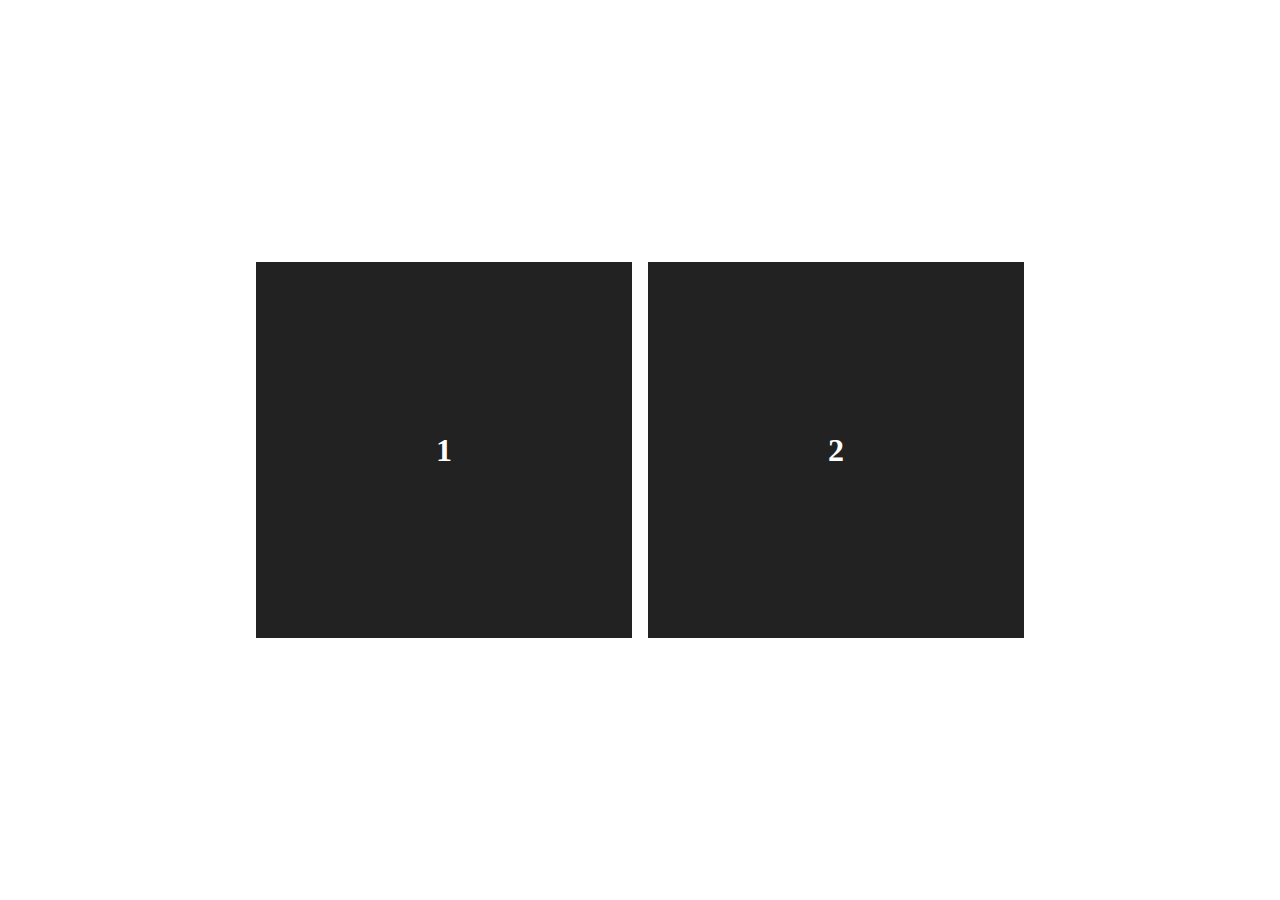
<file: task1-slider/index.html>
<!DOCTYPE html>
<html lang="en">
<head>
    <meta charset="UTF-8">
    <meta http-equiv="X-UA-Compatible" content="IE=edge">
    <meta name="viewport" content="width=device-width, initial-scale=1.0">
    <title>Touch Slider</title>
    <link rel="stylesheet" href="./styles.css">
    <script defer src="./main.js"></script>
</head>
<body>
    <div class="wrapper">
        <div class="slider">1</div>
        <div class="slider">2</div>
        <div class="slider">3</div>
        <div class="slider">4</div>
        <div class="slider">5</div>
        <div class="slider">6</div>
    </div>
</body>
</html>
</file>
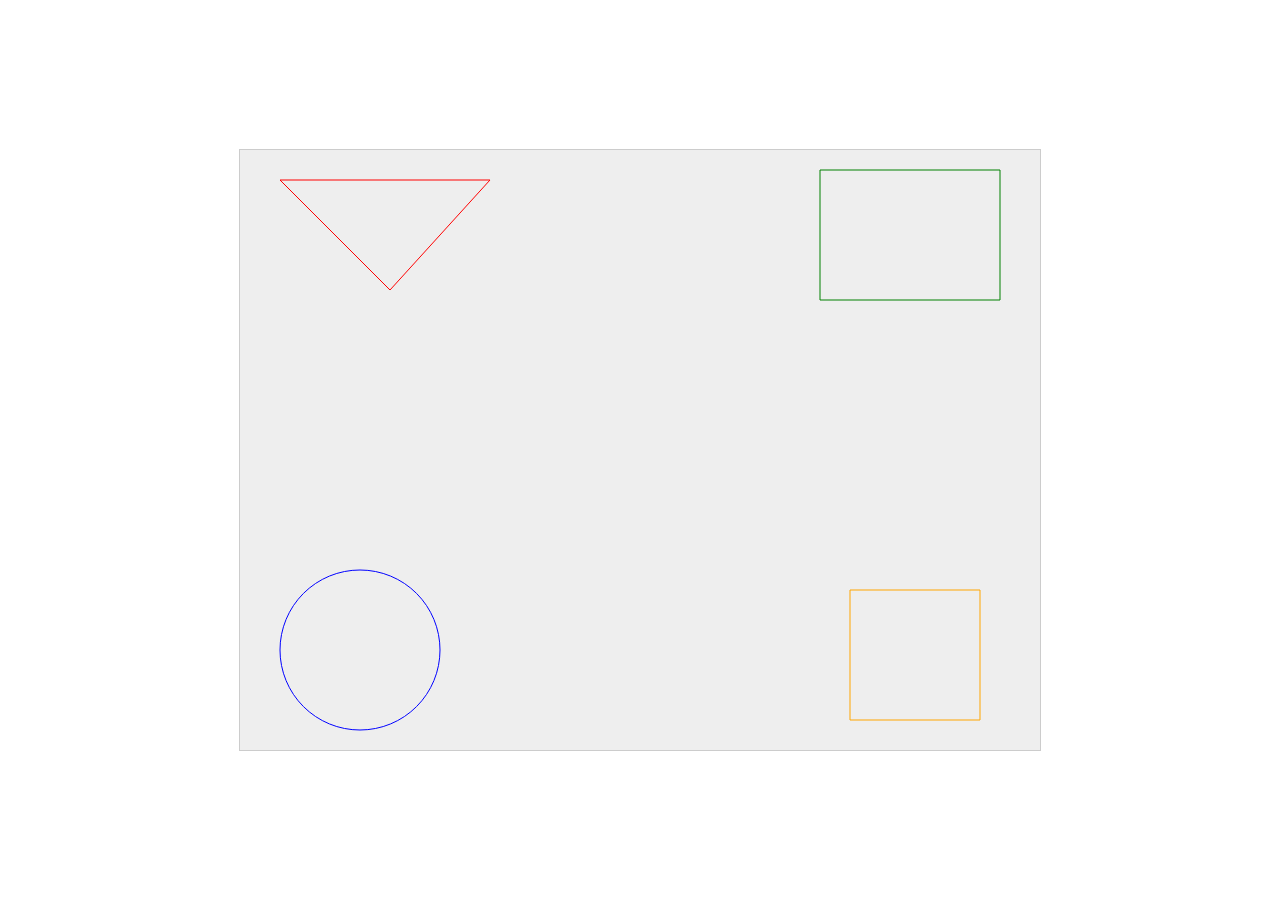
<file: task2-canvas/index.html>
<!DOCTYPE html>
<html lang="en">
<head>
    <link rel="stylesheet" href="./styles.css">
    <meta charset="UTF-8">
    <meta http-equiv="X-UA-Compatible" content="IE=edge">
    <meta name="viewport" content="width=device-width, initial-scale=1.0">
    <title>Task 2</title>
    <script defer src="./main.js"></script>
</head>
<body>
    <div class="wrapper">
        <canvas id="myCanvas" width="800" height="600"
            style="background-color:#eee; border:1px solid #ccc;">
        </canvas>
    </div>
</body>
</html>
</file>
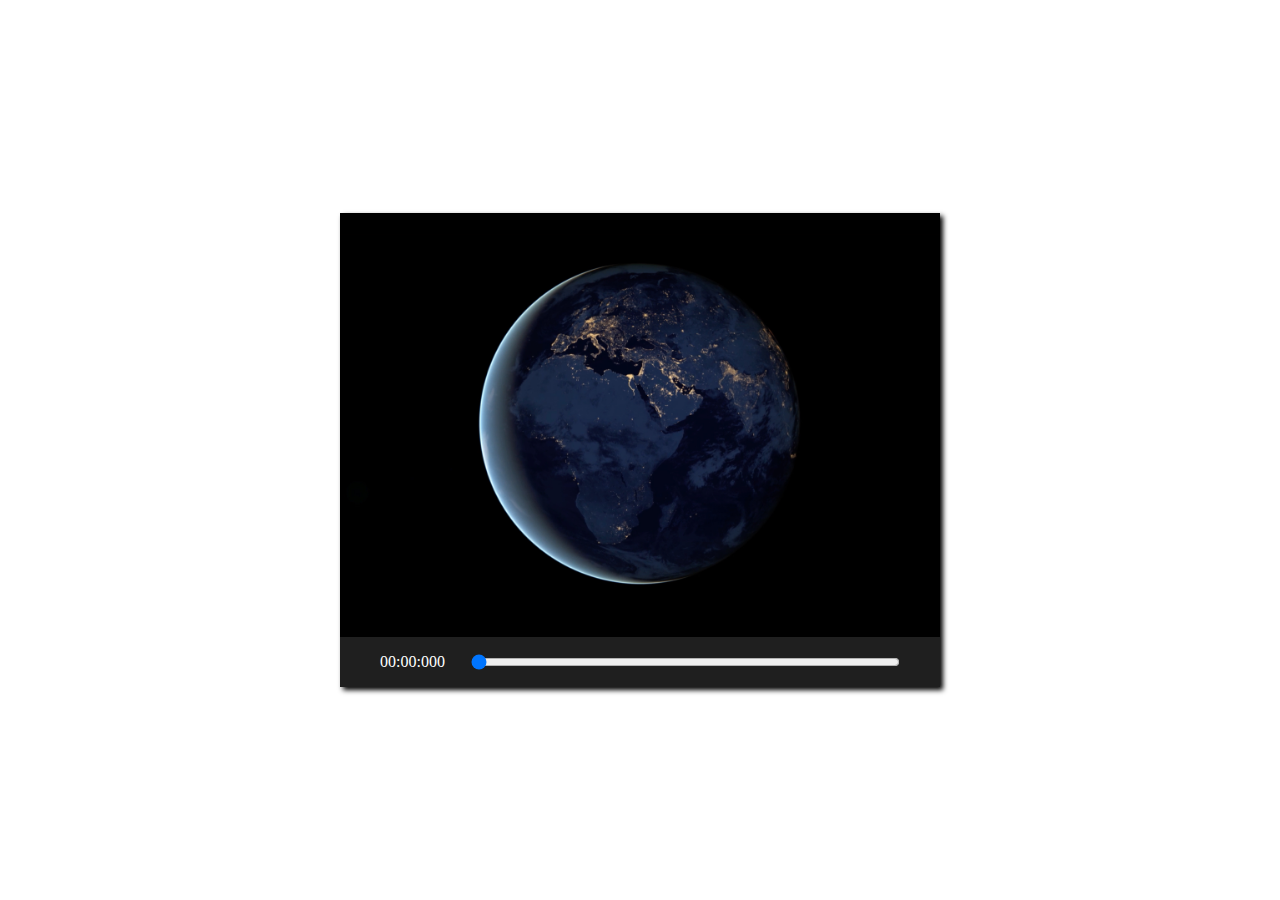
<file: task3-videoplayer/index.html>
<!DOCTYPE html>
<html lang="en">
<head>
    <link rel="stylesheet" href="./styles.css">
    <meta charset="UTF-8">
    <meta http-equiv="X-UA-Compatible" content="IE=edge">
    <meta name="viewport" content="width=device-width, initial-scale=1.0">
    <script defer src="./main.js"></script>
    <title>Task 3</title>
</head>
<body>
    <div class="wrapper">
        <div class="video">
            <video class="video__item" preload="auto" poster="./video/poster.jpg">
                <source src="./video/world.webm" type="video/webm">
                <source src="./video/world.mp4" type="video/mp4">
                <p>Javascript was disabled or not supported</p>
            </video>
            <div class="controls">
                <span id="videoTime">00:00:000</span>
                <input type="range" id="range" value="0">
            </div>
        </div>
    </div>
</body>
</html>
</file>
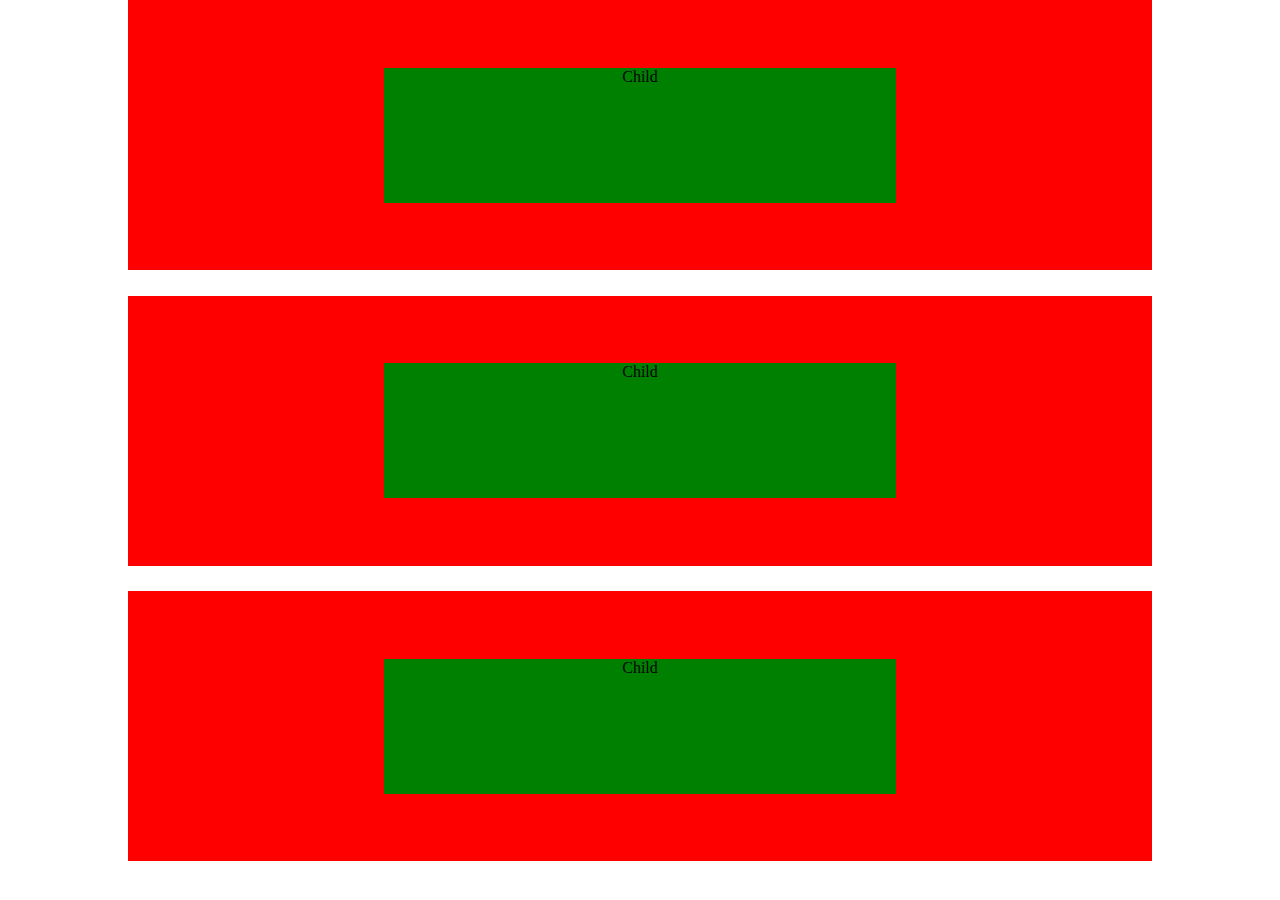
<file: task6/index.html>
<!DOCTYPE html>
<html lang="en">
<head>
    <meta charset="UTF-8">
    <meta http-equiv="X-UA-Compatible" content="IE=edge">
    <meta name="viewport" content="width=device-width, initial-scale=1.0">
    <title>Task 6</title>
    <link rel="stylesheet" href="styles.css">
</head>
<body>
    <main>
        <div class="parent parent__via-css">
            <div class="child child__via-css">Child</div>
        </div>
        
        <div class="parent parent__via-js">
            <div class="child child__via-js">Child</div>
        </div>

        <div class="parent" style="display:flex">
            <div class="child" style="margin: auto">Child</div>
        </div>
    </main>

    <script src="./main.js"></script>
</body>
</html>
</file>
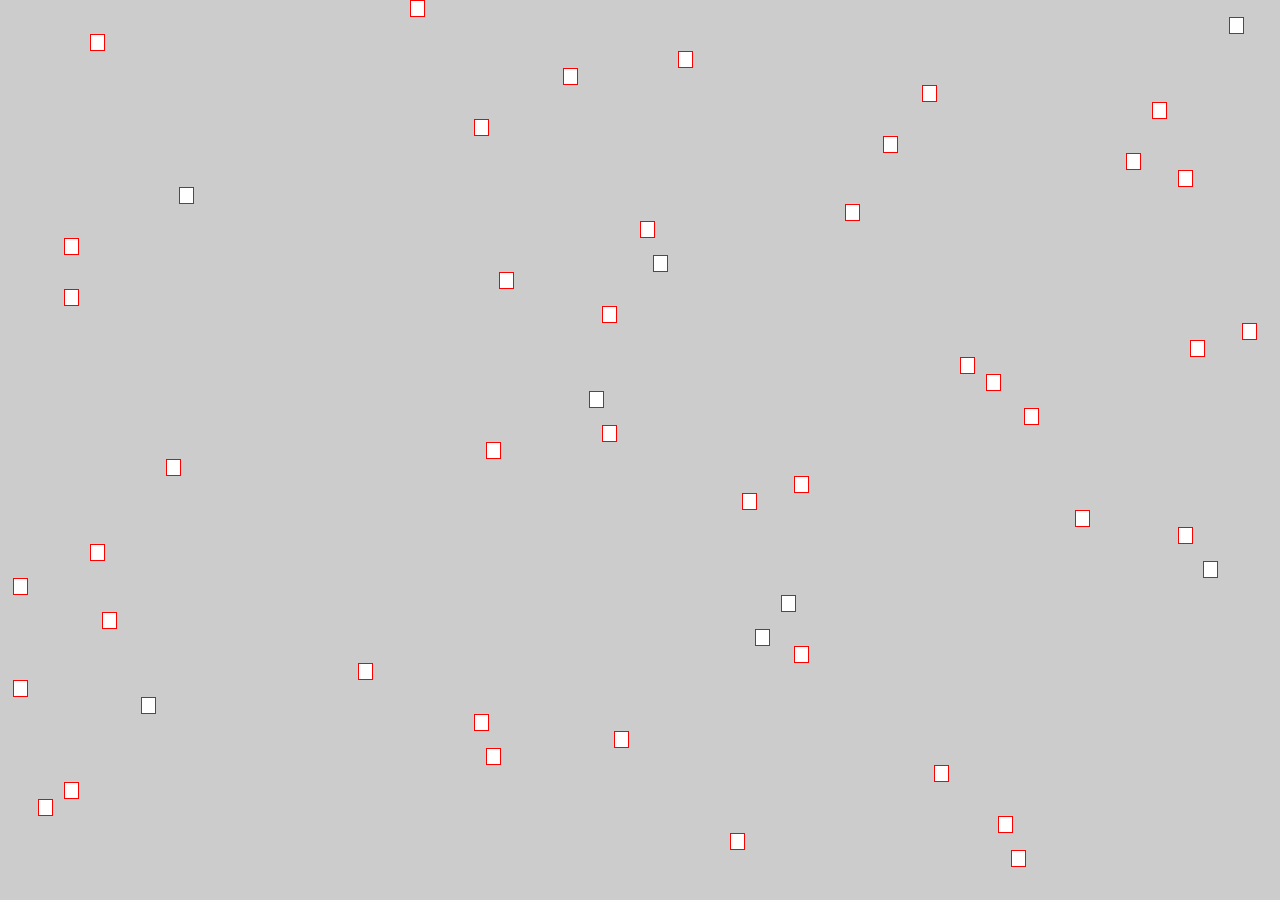
<file: task8/index.html>
<!DOCTYPE html>
<html lang="en">
<head>
    <meta charset="UTF-8">
    <meta http-equiv="X-UA-Compatible" content="IE=edge">
    <meta name="viewport" content="width=device-width, initial-scale=1.0">
    <title>Task 8</title>
    <link rel="stylesheet" href="./styles.css">
</head>
<body>
    <main>
    </main>
    <script src="main.js"></script>
</body>
</html>
</file>
<file: task1-slider/styles.css>
* {
    margin: 0;
    padding: 0;
    box-sizing: border-box;
}
body {
    display: flex;
    justify-content: center;
    align-items: center;
    min-height: 100vh;
    padding: 1rem;
}

.wrapper {
    display: flex;
    grid-gap: 1rem;
    max-width: 768px;
    width: 100%;
    overflow-x: auto;
    scroll-snap-type: x;
    cursor: grab;
    scroll-behavior: smooth;
    scrollbar-width: none; /* for FireFox */
}
.wrapper::-webkit-scrollbar { /* for Chrome */
    display: none;
}
.slider {
    min-width: calc(50% - .5rem);
    aspect-ratio: 1 / 1;
    background-color: #222;
    display: flex;
    justify-content: center;
    align-items: center;
    color: #fff;
    font-size: 2rem;
    scroll-snap-align: start;
    font-weight: 600;
    user-select: none;
}
</file>
<file: task2-canvas/styles.css>
body {
    margin: 0;
    padding: 0;
    box-sizing: border-box;
}
.wrapper {
    width: 100vw;
    height: 100vh;
    display: flex;
}
#myCanvas {
    margin: auto;
}
</file>
<file: task3-videoplayer/styles.css>
* {
    margin: 0;
    padding: 0;
    box-sizing: border-box;
}
.wrapper {
    height: 100vh;
    display: flex;
}
.video {
    margin: auto;
    background-color: #000;
    box-shadow: 3px 3px 5px #000;
}
.video__item {
    width: 600px;
}
.controls {
    height: 50px;
    width: 100%;
    color: #fff;
    background-color: rgba(51, 51, 51, 0.6);
    display: flex;
    align-items: center;
    justify-content: space-between;
    padding: 0 2em;
}
#range {
    --webkit-appearance::none;
    height: 50px;
    width: 80%;
    border-radius: 50px;
    outline: none;
    border: none;
    margin: 0 .5rem;
}
#range::-webkit-slider-thumb {
    --webkit-appearance::none;
    outline: none;
    border: none;
    height: 20px;
    width: 20px;
    cursor: pointer;
    border-radius: 50%;
}
#range:active::-webkit-slider-thumb {
    box-shadow: 0 0 0 5px rgba(255, 255, 255, .3);
}
.controls span {
    margin: 0 .5rem;
}
</file>
<file: task6/styles.css>
* {
    margin: 0;
    padding: 0;
    box-sizing: border-box;
}
main {
    margin: 0 auto;
    width: 80%;
}

.parent {
    background-color: red;
    width: 80vw;
    height: 30vh;
    margin-bottom: 2vw;
}
.child {
    background-color: green;
    width: 50%;
    height: 50%;
    text-align: center;
}

/* Центрирование через CSS  */
.parent__via-css {
    display: flex;
}
.child__via-css {
    margin: auto;
}
</file>
<file: task8/styles.css>
body {
    margin: 0;
    padding: 0;
    box-sizing: border-box;
}
main {
    width: 100vw;
    min-height: 100vh;
    background-color: #ccc;
    position: absolute;
}

.square {
    width: 15px;
    position: relative;
}
  
.square::before {
    display: block;
    content: '';
    padding-bottom: 100%;
    background-color: #fff;
    border: 1px solid red;
}
</file>
